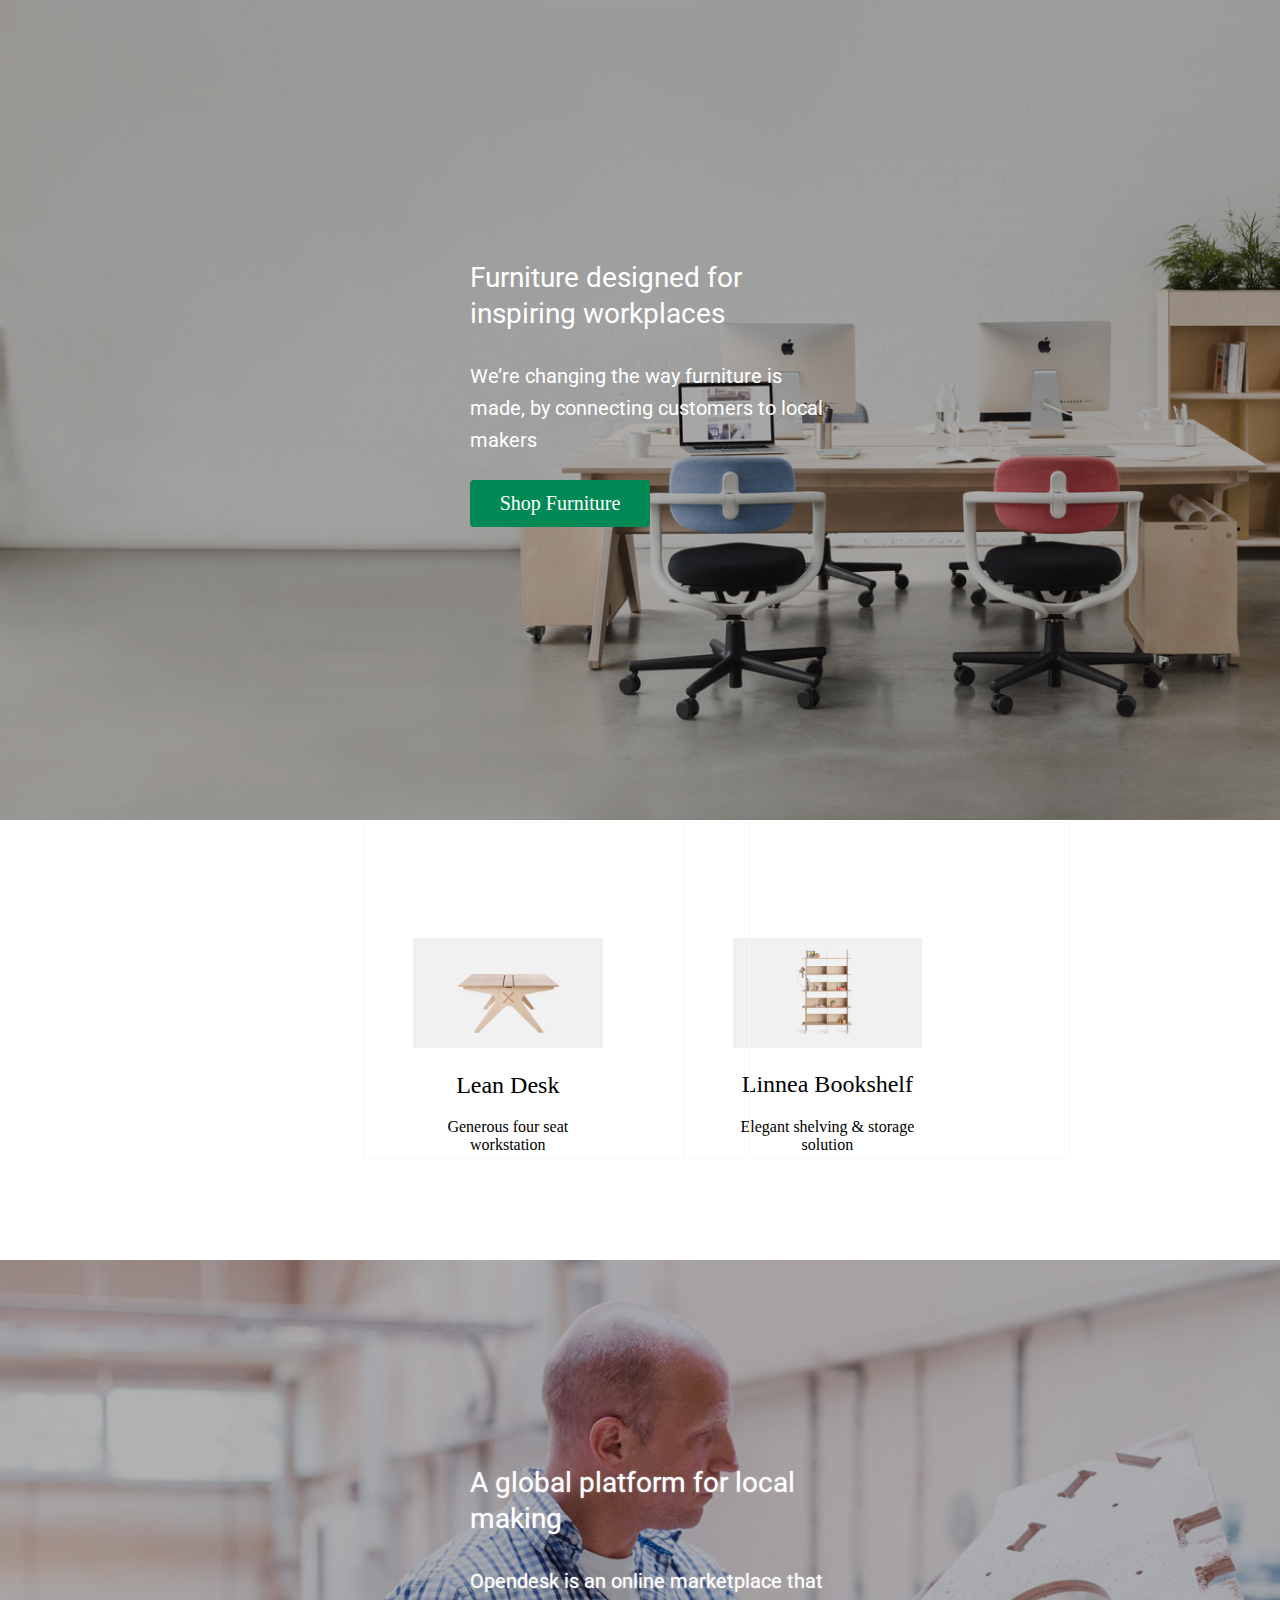
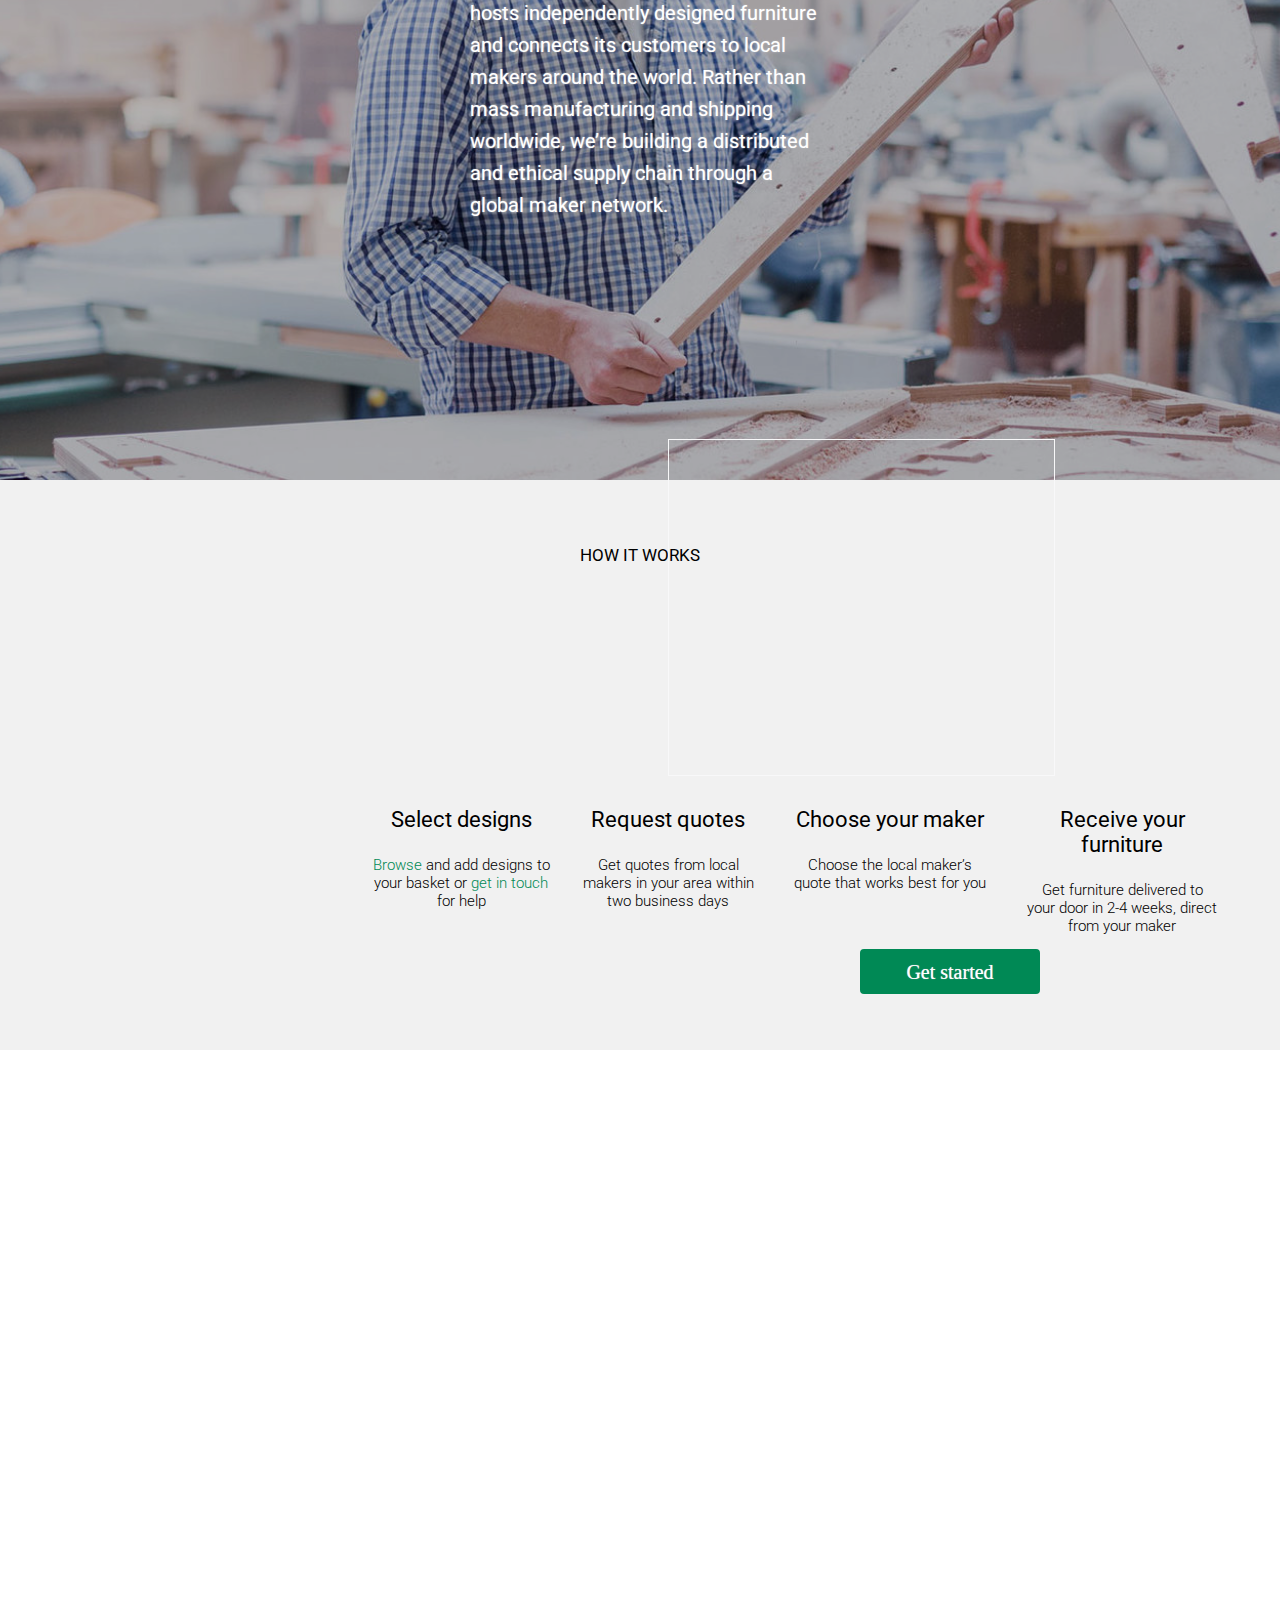
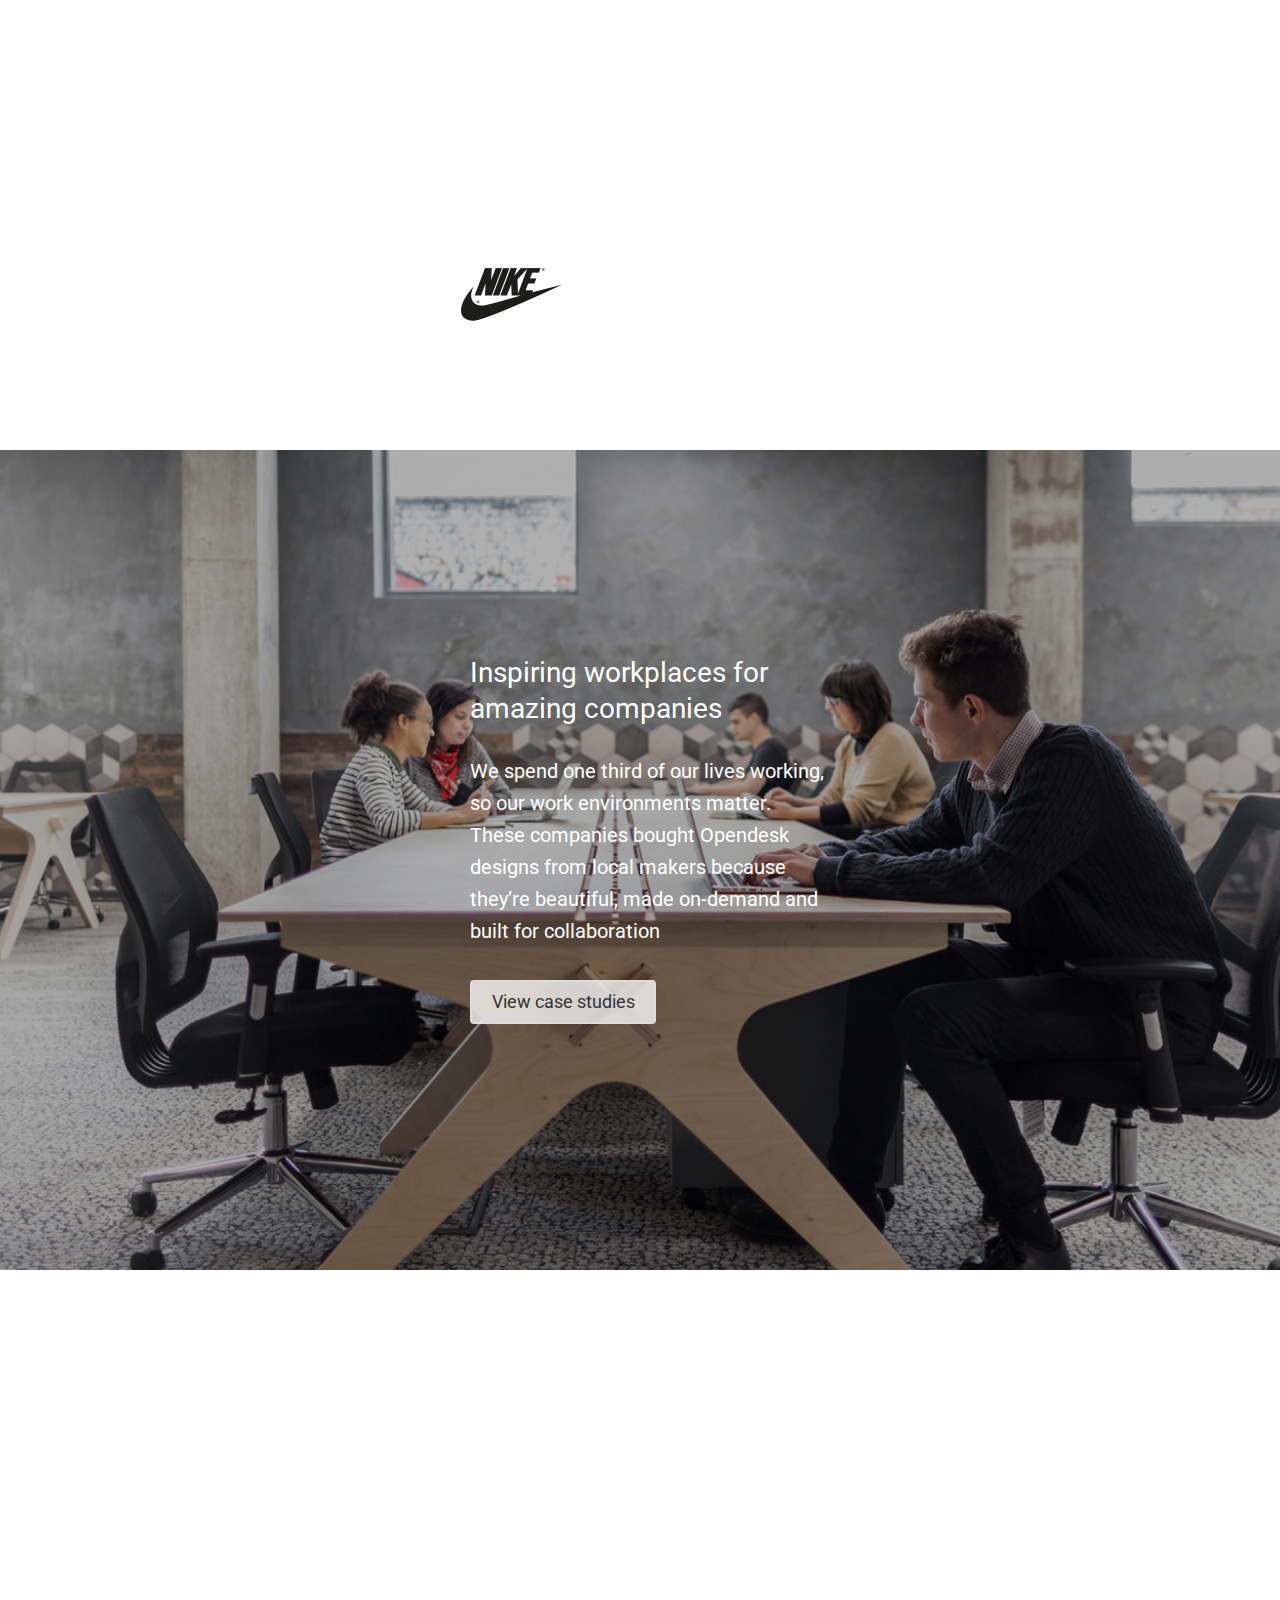
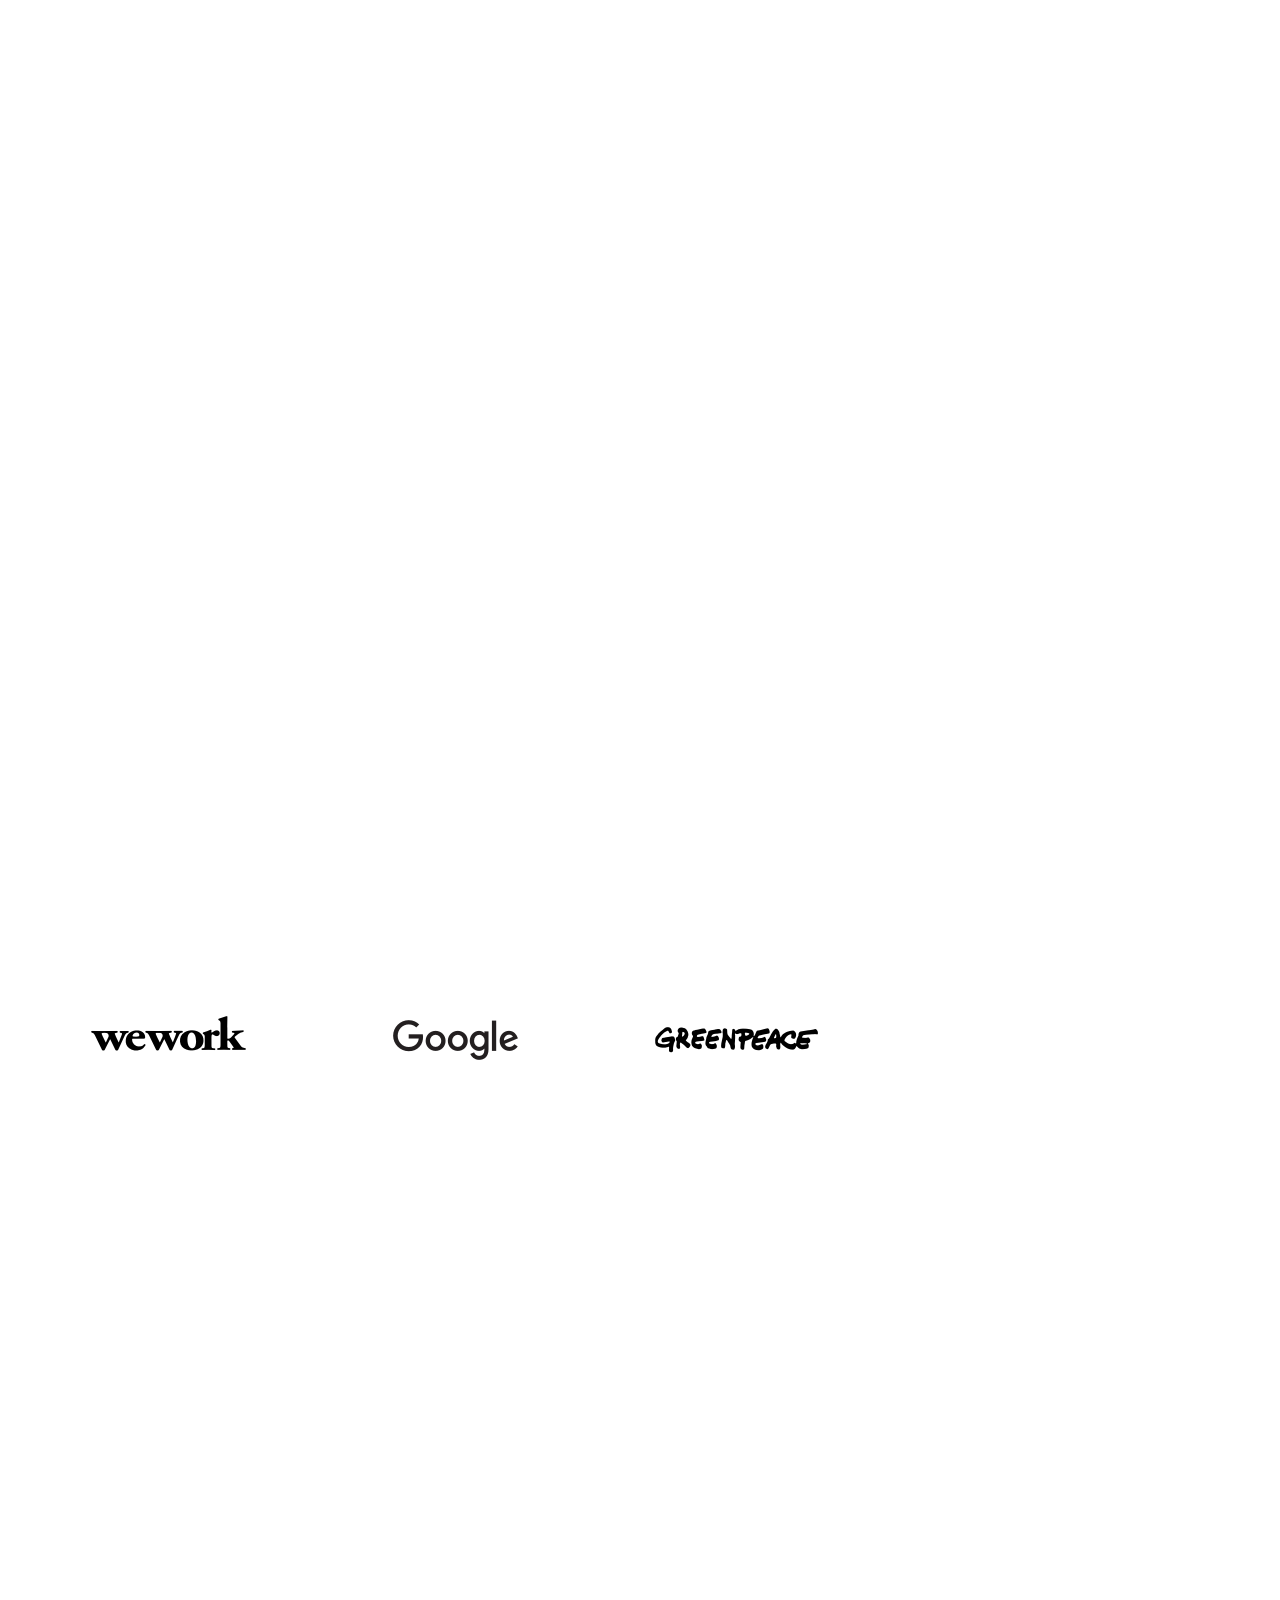
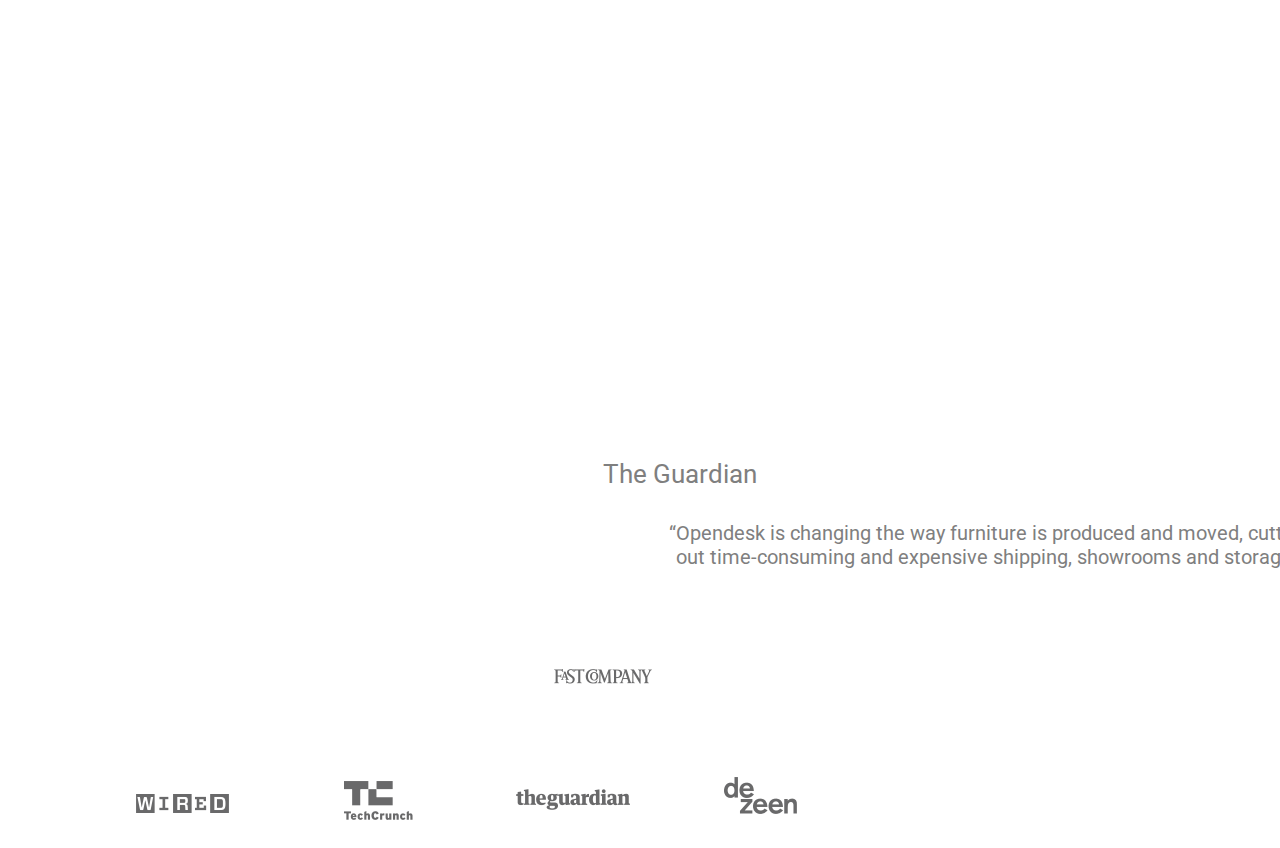
<file: OPENDESK/html/index.html>
<!DOCTYPE html>
<html xmlns="http://www.w3.org/1999/xhtml" xml:lang="fr" lang="fr">
	<head>
		<meta http-equiv="Content-Type" content="text/html; charset=utf-8"/>
		<title>Opendesk</title>
		<link href="https://fonts.googleapis.com/css?family=Roboto:300,400,700" rel="stylesheet">
		<link rel="stylesheet" href="../stylesheets/app.css">
	</head>
	<body>
		<header class="back">
			<div class="cache"></div>
			<div class="back-text">
				<h2>Furniture designed for inspiring workplaces</h2>
				<p>We’re changing the way furniture is made, by connecting customers to local makers</p>
				<a href="#" class="back-btn">Shop Furniture</a>
			</div>
		</header>
		
		<div class="inter">
			<img src="../img/opendesk_furniture_lean-desk_design-listing-page_listing-image-image-side-all-ply_full_2.jpg">
			<a href="#"></a>
			<div class="inter-btn">
				<h2>Lean Desk</h2>
				<p>Generous four seat workstation</p>
			</div>
		</div>
		<div class="inter-2">
			<img src="../img/opendesk_furniture_linnea-bookshelf_design-listing-page_listing-image.jpg">
			<a href="#"></a>
			<div class="inter-btn-2">
				<h2>Linnea Bookshelf</h2>
				<p>Elegant shelving & storage solution</p>
			</div>
		</div>
		<div class="inter-3">
			<img src="../img/opendesk_furniture_johann-bench_design-listing-page_listing-image.jpg">
			<a href="#"></a>
			<div class="inter-btn-3">
				<h2>Johann Bench</h2>
				<p>2 person canteen and meeting bench</p>
			</div>
		</div>
		<header class="back-2">
			<div class="cache"></div>
			<div class="back-text-2">
				<h2>A global platform for local making</h2>
				<p>Opendesk is an online marketplace that hosts independently designed furniture and connects its customers to local makers around the world. Rather than mass manufacturing and shipping worldwide, we’re building a distributed and ethical supply chain through a global maker network.</p>
			</div>
		</header>
		<header class="back-3">
			<div class="work">
				<h2>How it works</h2>
			</div>
			<div class="inter-4">
				<div class="inter-btn-4">
					<h2>Select designs</h2>
					<p><a href="#">Browse</a> and add designs to your basket or <a href="#">get in touch</a> for help</p>
				</div>
			</div>
			<div class="inter-5">
				<div class="inter-btn-5">
					<h2>Request quotes</h2>
					<p>Get quotes from local makers in your area within two business days</p>
				</div>
			</div>
			<div class="inter-6">
				<div class="inter-btn-6">
					<h2>Choose your maker</h2>
					<p>Choose the local maker’s quote that works best for you</p>
				</div>
			</div>
			<div class="inter-7">
				<div class="inter-btn-7">
					<h2>Receive your furniture</h2>
					<p>Get furniture delivered to your door in 2-4 weeks, direct from your maker</p>
				</div>
			</div>
			<div class="back-btn-2">
				<a href="#">Get started</a>
			</div>
		</header>
		<div class="video">
			<param name="allowFullscreen" value="true"></param>
			<iframe width="1276" height="718" src="https://www.youtube.com/embed/8WIbrLXOKR0" frameborder="0" allow="autoplay; encrypted-media" allowfullscreen></iframe>
		</div>
		<div class="inter-8">
			<img src="../img/1xNike.standard.png">
		</div>
		<div class="inter-9">
			<img src="../img/1xwework.standard.png">
		</div>
		<div class="inter-10">
			<img src="../img/1xGoogle.standard.png">
		</div>
		<div class="inter-11">
			<img src="../img/1xgreenpeace.standard.png">
		</div>
		<header class="back-4">
			<div class="cache"></div>
			<div class="back-text-3">
				<h2>Inspiring workplaces for amazing companies</h2>
				<p>We spend one third of our lives working, so our work environments matter. These companies bought Opendesk designs from local makers because they’re beautiful, made on-demand and built for collaboration</p>
				<a href="#" class="back-btn-3">View case studies</a>
			</div>
		</header>
		<div class="inter-12">
			<div class="inter-btn-12">
				<h2>The Guardian</h2>
				<p>“Opendesk is changing the way furniture is produced and moved, cutting out time-consuming and expensive shipping, showrooms and storage.”</p>
			</div>
		</div>
		<div class="inter-13">
			<img src="../img/1xFastcompany.standard.png">
		</div>
		<div class="inter-14">
			<img src="../img/1xwired.standard.png">
		</div>
		<div class="inter-15">
			<img src="../img/1xtech-crunch.standard.png">
		</div>
		<div class="inter-16">
			<img src="../img/1xthe-guardian.standard.png">
		</div>
		<div class="inter-17">
			<img src="../img/1xdezeen.standard.png">
		</div>
	</body>
</html>
</file>
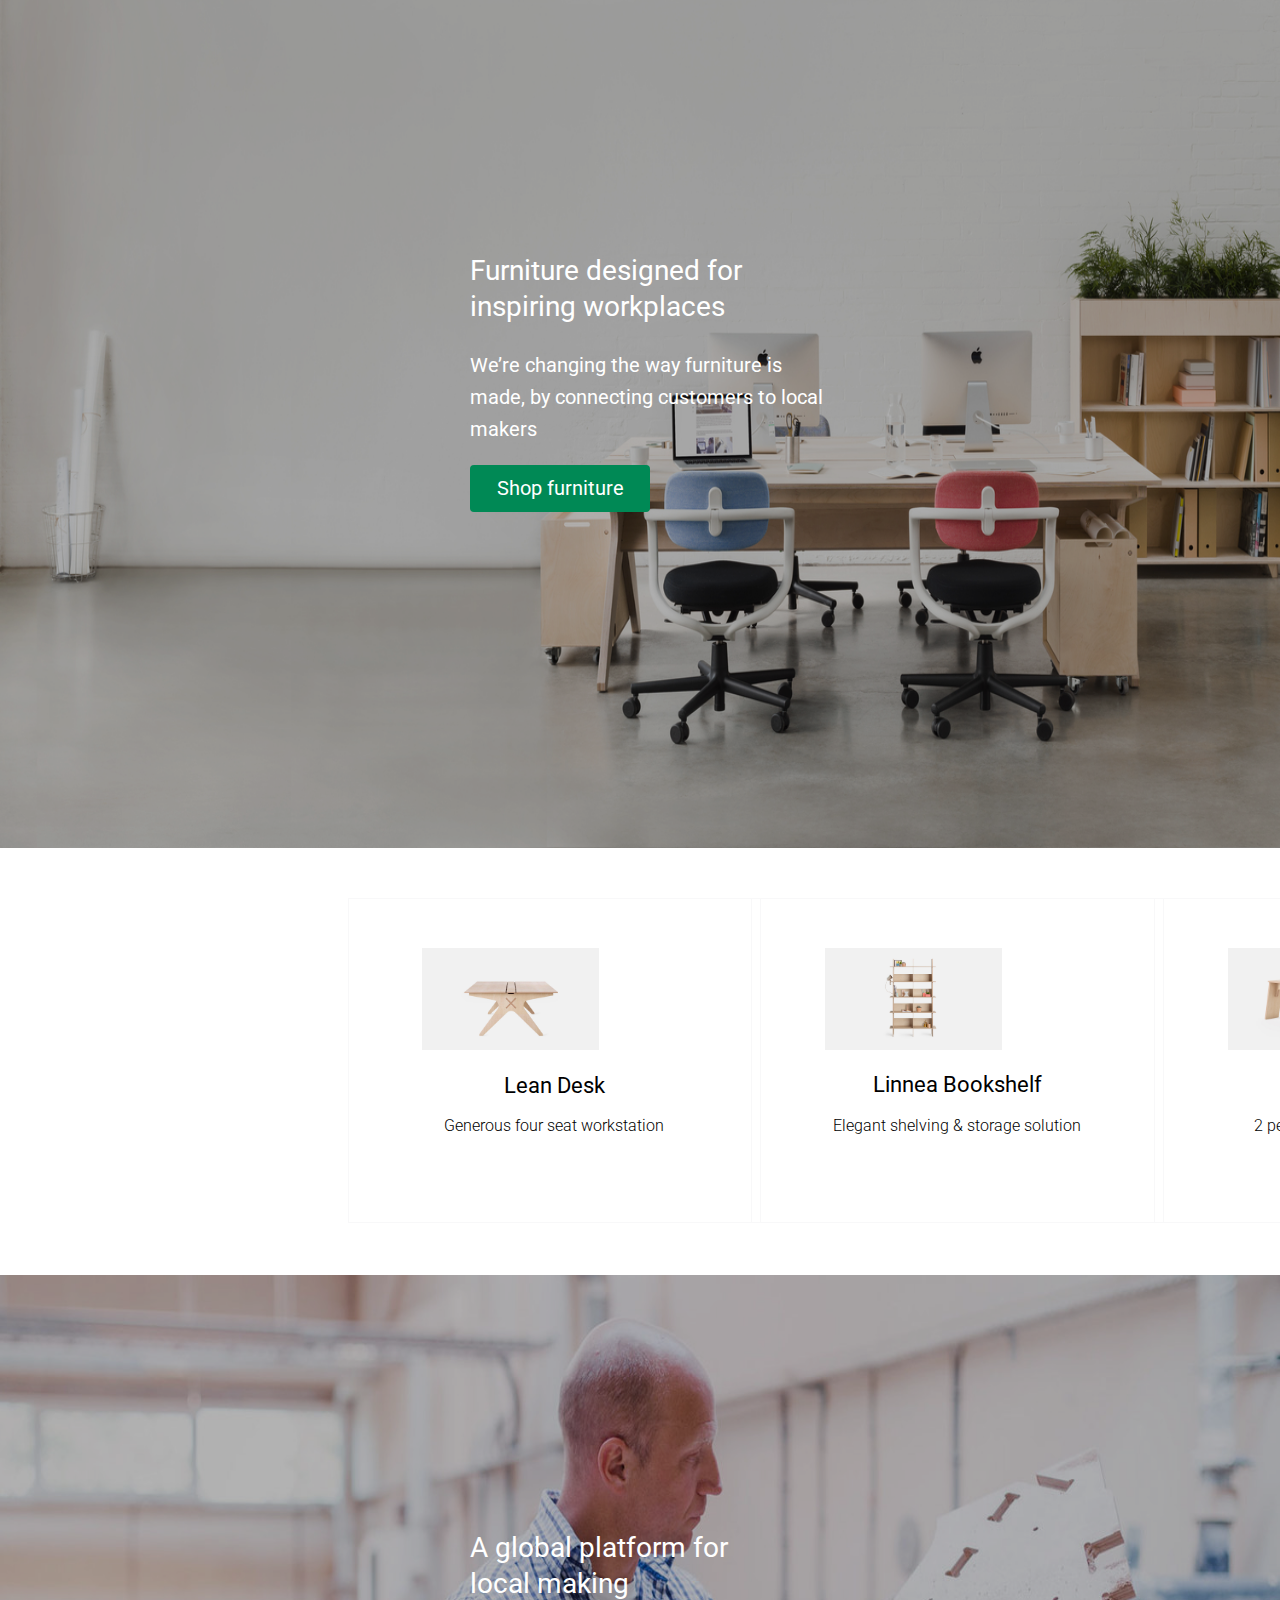
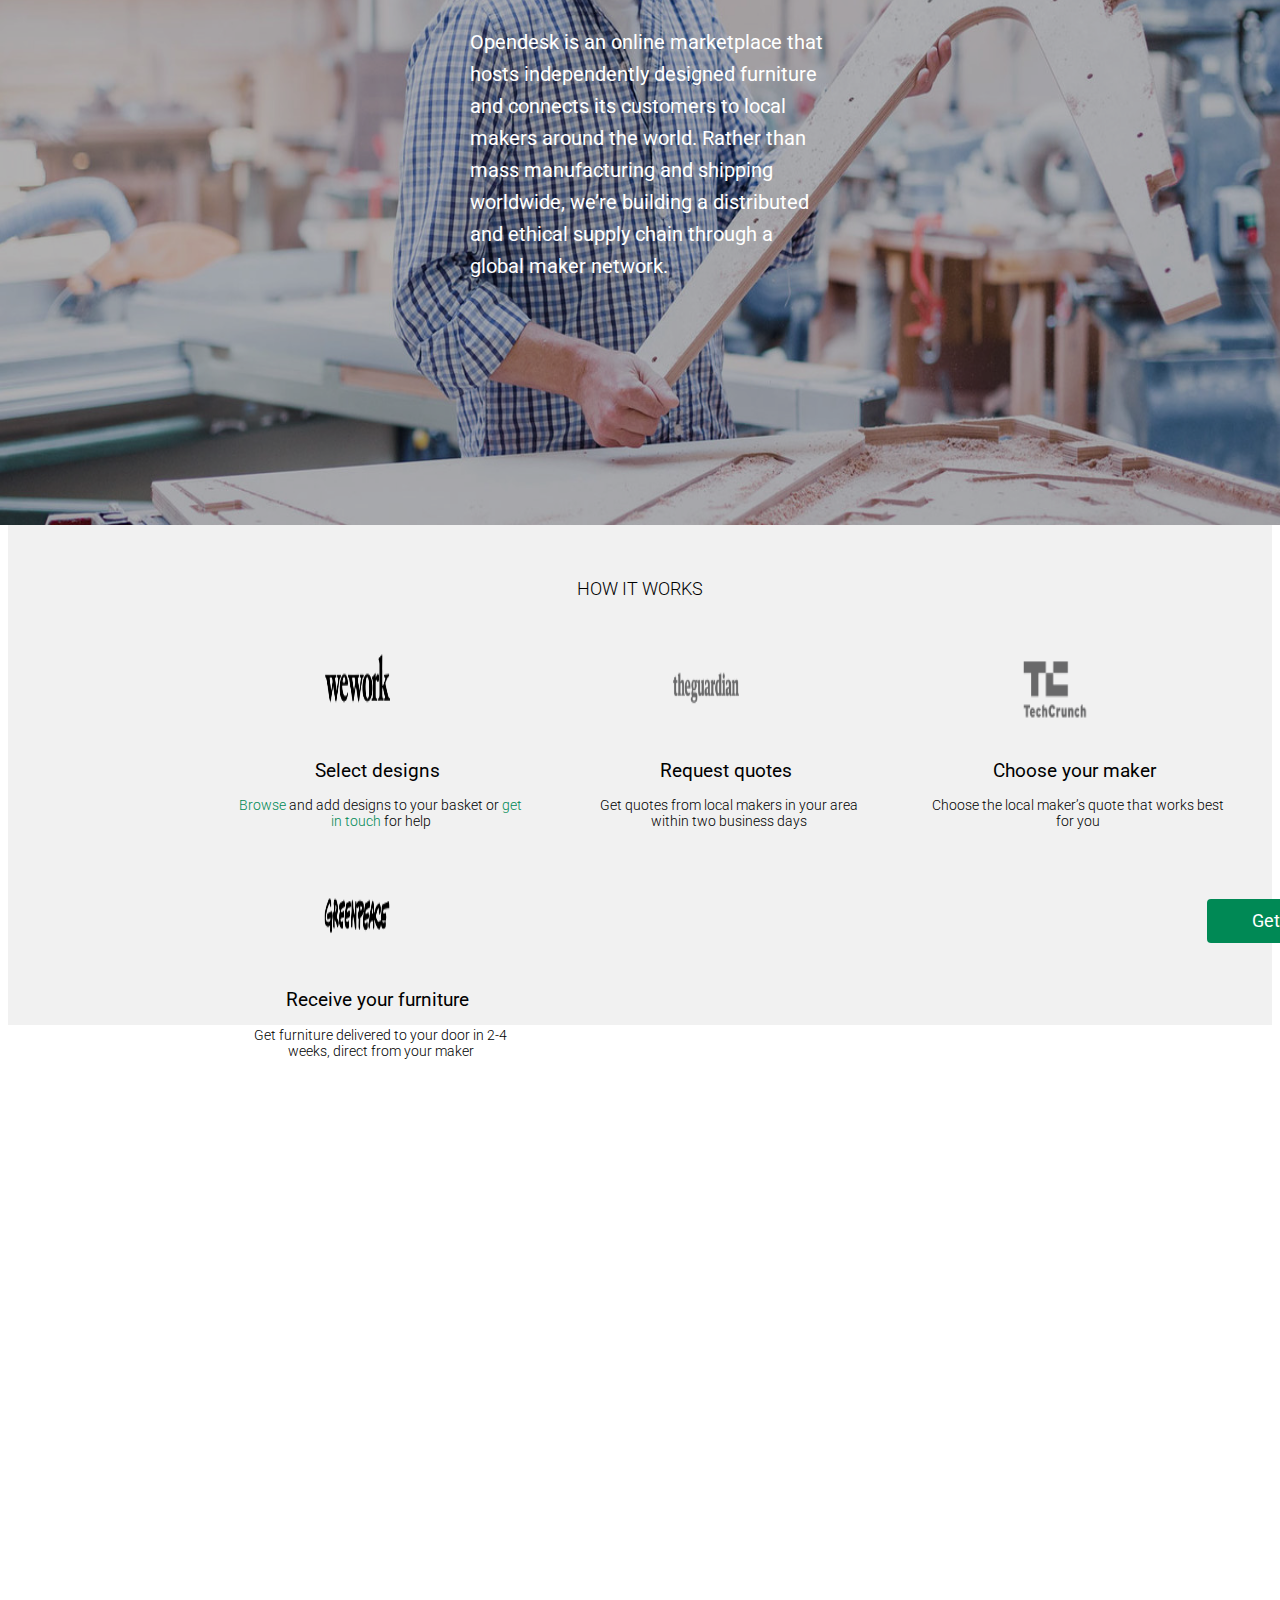
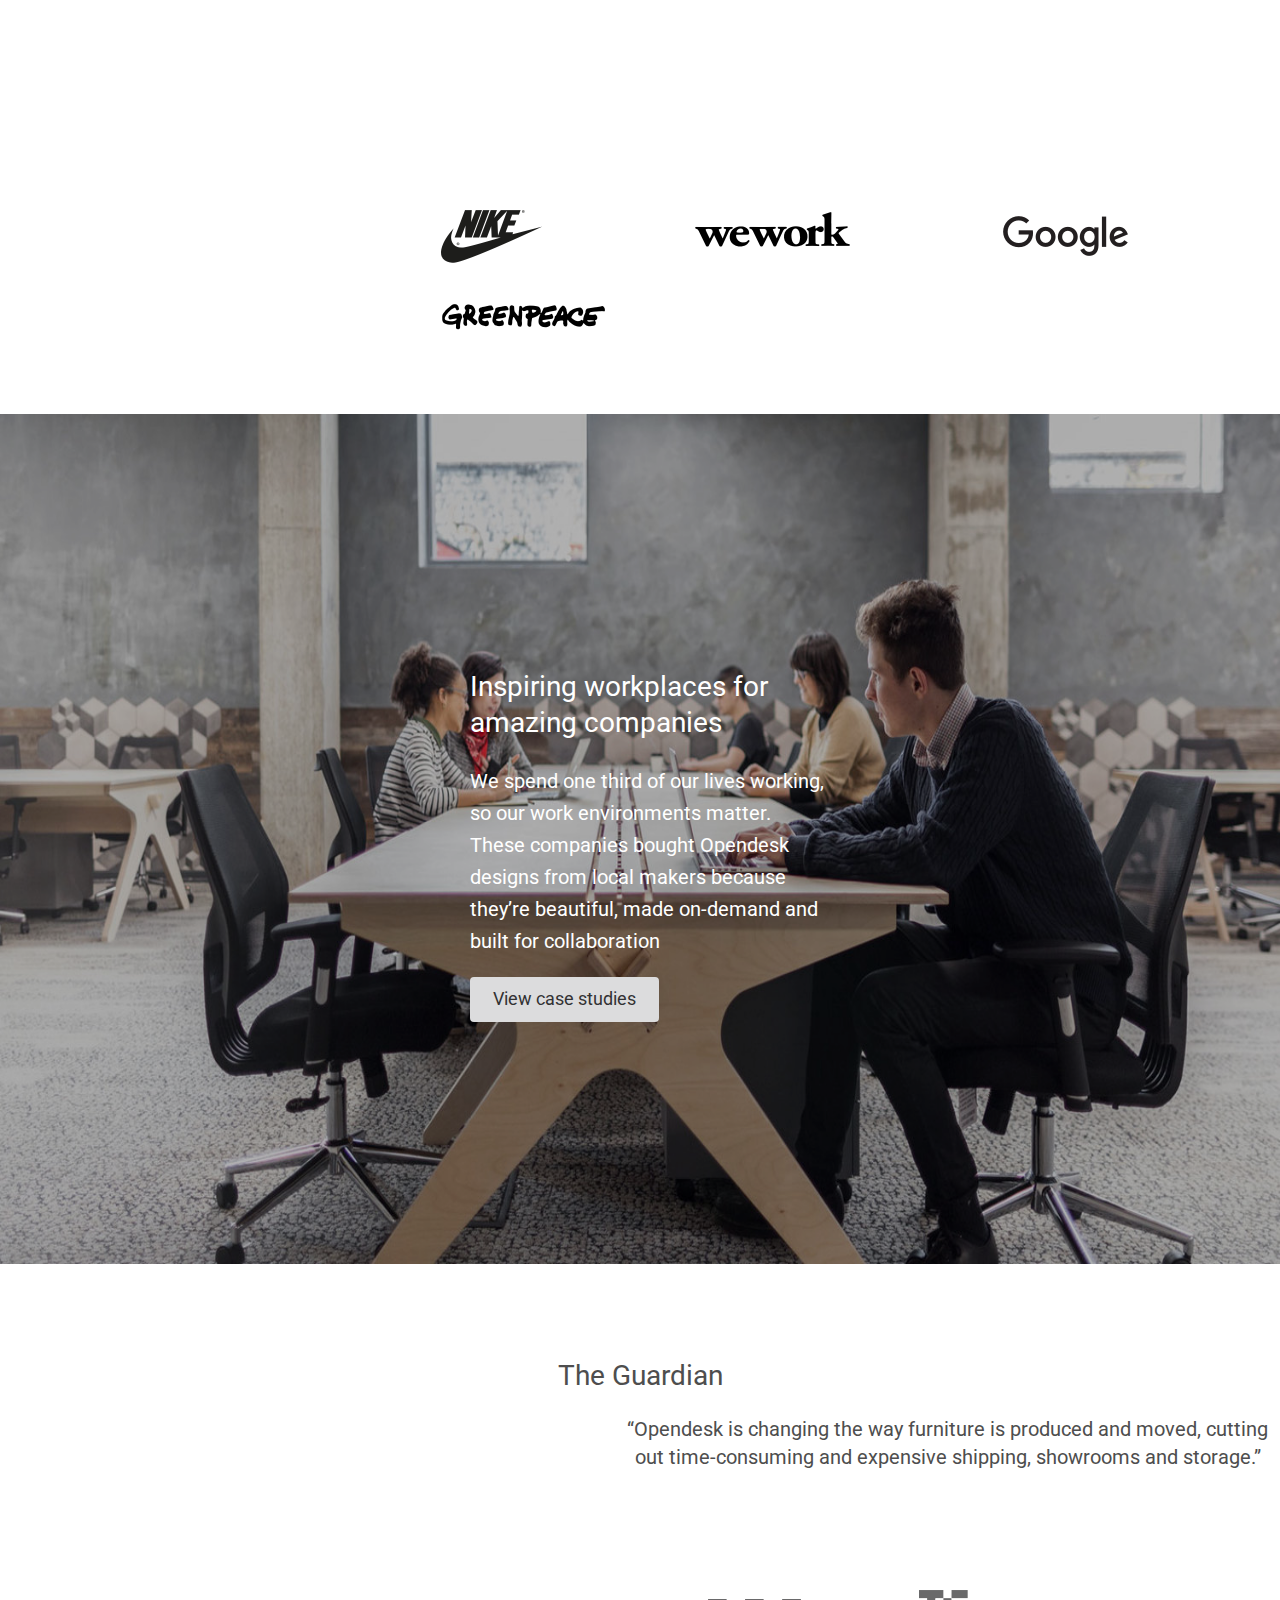
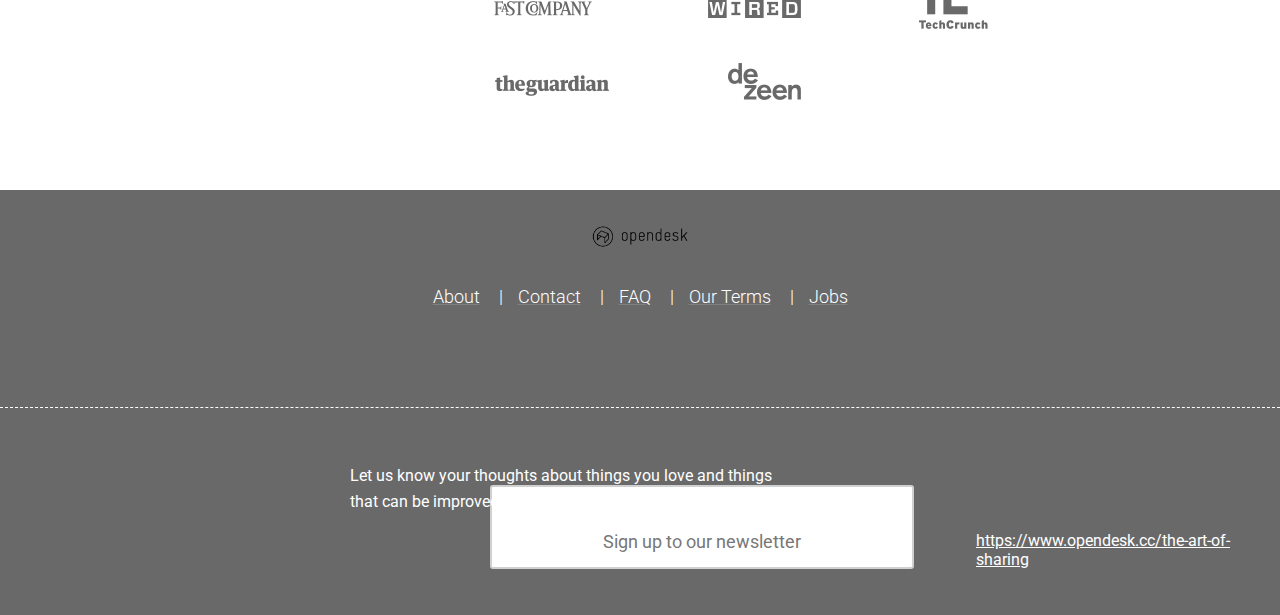
<file: OPENDESK/html/index2.html>
<!DOCTYPE html>
<html xmlns="http://www.w3.org/1999/xhtml" xml:lang="fr" lang="fr">
	<head>
		<meta http-equiv="Content-Type" content="text/html; charset=utf-8"/>
		<title>Opendesk - Furniture designed for inspiring workplace</title>
		<link href="https://fonts.googleapis.com/css?family=Roboto:300,400,700" rel="stylesheet">
		<link rel="stylesheet" href="../stylesheets/app2.css">
	</head>
	<body>
		<div class="back">
			<img src="../img/opendesk_shot3_2045_edit.full.jpg">
			<div class="cache"></div>
			<div class="back-block">
				<h2>Furniture designed for inspiring workplaces</h2>
				<p>We’re changing the way furniture is made, by connecting customers to local makers</p>
				<div class="back-btn">
					<a href="#">Shop furniture</a>
				</div>
			</div>
		</div>

		<div class="inter">
			<div class="inter-block">
				<a href="#"></a>
				<img src="../img/opendesk_furniture_lean-desk_design-listing-page_listing-image-image-side-all-ply_full_2.jpg">
				<div class="inter-btn">
					<h2>Lean Desk</h2>
					<p>Generous four seat workstation</p>
				</div>
			</div>
			<div class="inter-block">
				<a href="#"></a>
				<img src="../img/opendesk_furniture_linnea-bookshelf_design-listing-page_listing-image.jpg">
				<div class="inter-btn">
					<h2>Linnea Bookshelf</h2>
					<p>Elegant shelving & storage solution</p>
				</div>
			</div>
			<div class="inter-block">
				<a href="#"></a>
				<img src="../img/opendesk_furniture_johann-bench_design-listing-page_listing-image.jpg">
				<div class="inter-btn">
					<h2>Johann Bench</h2>
					<p>2 person canteen and meeting bench</p>
				</div>
			</div>
		</div>

		<div class="back">
			<img src="../img/opendesk_homepage_maker-feature_renatus.full.jpg">
			<div class="cache"></div>
			<div class="back-block">
				<h2>A global platform for local making</h2>
				<p>Opendesk is an online marketplace that hosts independently designed furniture and connects its customers to local makers around the world. Rather than mass manufacturing and shipping worldwide, we’re building a distributed and ethical supply chain through a global maker network.</p>
			</div>
		</div>

		<div class="background">
			<div class="inter-2">
				<h2>How it works</h2>
				<div class="inter-block-2">
					<img src="../img/1xwework.standard.png">
					<div class="inter-btn">
						<h2>Select designs</h2>
						<p><a href="#">Browse</a> and add designs to your basket or <a href="#">get in touch</a> for help</p>
					</div>
				</div>
				<div class="inter-block-2">
					<img src="../img/1xthe-guardian.standard.png">
					<div class="inter-btn">
						<h2>Request quotes</h2>
						<p>Get quotes from local makers in your area within two business days</p>
					</div>
				</div>
				<div class="inter-block-2">
					<img src="../img/1xtech-crunch.standard.png">
					<div class="inter-btn">
						<h2>Choose your maker</h2>
						<p>Choose the local maker’s quote that works best for you</p>
					</div>
				</div>
				<div class="inter-block-2">
					<img src="../img/1xgreenpeace.standard.png">
					<div class="inter-btn">
						<h2>Receive your furniture</h2>
						<p>Get furniture delivered to your door in 2-4 weeks, direct from your maker</p>
					</div>
				</div>
				<div class="inter-btn-2">
					<a href="#">Get started</a>
				</div>
			</div>
		</div>

		<div class="video">	
		<param name="allowFullscreen" value="true"></param>
		<iframe width="1150" height="640" src="https://www.youtube.com/embed/8WIbrLXOKR0" frameborder="0" allow="autoplay; encrypted-media" allowfullscreen></iframe>
		</div>
		<div class="brand">
			<img src="../img/1xNike.standard.png">
			<img src="../img/1xwework.standard.png">
			<img src="../img/1xGoogle.standard.png">
			<img src="../img/1xgreenpeace.standard.png">
		</div>

		<div class="back">
			<img src="../img/opendesk_homepage_workplace-feature_old-oak.full.jpg">
			<div class="cache"></div>
			<div class="back-block">
				<h2>Inspiring workplaces for amazing companies</h2>
				<p>We spend one third of our lives working, so our work environments matter. These companies bought Opendesk designs from local makers because they’re beautiful, made on-demand and built for collaboration</p>
				<div class="back-btn-2">
					<a href="#">View case studies</a>
				</div>
			</div>
		</div>

		<div class="inter-3">
			<div class="inter-block-3">
				<h2>The Guardian</h2>
				<p>“Opendesk is changing the way furniture is produced and moved, cutting out time-consuming and expensive shipping, showrooms and storage.”</p>
			</div>
			<div class="brand-2">
				<img src="../img/1xFastcompany.standard.png">
				<img src="../img/1xwired.standard.png">
				<img src="../img/1xtech-crunch.standard.png">
				<img src="../img/1xthe-guardian.standard.png">
				<img src="../img/1xdezeen.standard.png">
			</div>
		</div>

		<div class="inter-4">
			<div class="logo">
				<a href="#"><img src="../img/OpenDesk.png"></a>
			</div>
			<nav class="menu">
				<a href="#" class="menu-item">About</a>
				<a href="#" class="menu-item">Contact</a>
				<a href="#" class="menu-item">FAQ</a>
				<a href="#" class="menu-item">Our Terms</a>
				<a href="#" class="menu-item">Jobs</a>
			</nav>
			<div class="inter-block-4">
				<p>Let us know your thoughts about things you love and things that can be improved on the site:</p>
				<div class="inter-btn-3">
					<a href="#">https://www.opendesk.cc/the-art-of-sharing</a>
				</div>
				<div class="inter-btn-4">
					<a href="#">Sign up to our newsletter</a>
				</div>
			</div>
		</div>
	</body>
</html>
</file>
<file: OPENDESK/stylesheets/app.css>
/* line 1, ../sass/_background.scss */
* {
  box-sizing: inherit;
}

/* line 3, ../sass/_background.scss */
.back {
  background: url("../img/opendesk_shot3_2045_edit.full.jpg") no-repeat;
  background-position: center center;
  background-size: cover;
  top: 0;
  left: 0;
  position: absolute;
  width: 100%;
  height: 820px;
}

/* line 14, ../sass/_background.scss */
.cache {
  background-position: center center;
  background-size: cover;
  background-color: #000;
  opacity: 0.3;
  top: 0;
  left: 0;
  position: absolute;
  width: 100%;
  height: 820px;
  z-index: 1;
}

/* line 28, ../sass/_background.scss */
.back-text h2 {
  font-family: Roboto;
  font-size: 28px;
  margin-top: 260px;
  margin-left: 470px;
  width: 300px;
  opacity: inherit;
  line-height: 1.3;
  position: absolute;
  font-weight: 400;
  text-shadow: 0 0 0 2px #cdcdce;
  color: white;
  z-index: 2;
}
/* line 43, ../sass/_background.scss */
.back-text p {
  font-family: Roboto;
  font-size: 20px;
  margin-top: 360px;
  margin-left: 470px;
  width: 360px;
  position: absolute;
  line-height: 1.6;
  font-weight: 400;
  text-shadow: 0 0 0 2px #cdcdce;
  color: white;
  z-index: 2;
}

/* line 58, ../sass/_background.scss */
.back-btn {
  margin-top: 480px;
  min-width: 176px;
  padding-top: 8px;
  padding-bottom: 8px;
  margin-left: 470px;
  color: white;
  text-decoration: none;
  font-size: 20px;
  font-weight: 400;
  line-height: 1.33333;
  cursor: pointer;
  background: #008955;
  display: inline-block;
  text-align: center;
  border-radius: 4px;
  position: absolute;
  border: 2px solid #008955;
  z-index: 2;
}

/* line 79, ../sass/_background.scss */
.back-2 {
  background: url("../img/opendesk_homepage_maker-feature_renatus.full.jpg") no-repeat;
  background-position: center center;
  background-size: cover;
  top: 0;
  left: 0;
  position: absolute;
  margin-top: 1260px;
  width: 100%;
  height: 820px;
}

/* line 92, ../sass/_background.scss */
.back-text-2 h2 {
  font-family: Roboto;
  font-size: 28px;
  margin-top: 205px;
  margin-left: 470px;
  width: 330px;
  opacity: inherit;
  line-height: 1.3;
  position: absolute;
  font-weight: 400;
  text-shadow: 0 0 0.1rem #cdcdce;
  color: white;
  z-index: 2;
}
/* line 107, ../sass/_background.scss */
.back-text-2 p {
  font-family: Roboto;
  font-size: 20px;
  margin-top: 305px;
  margin-left: 470px;
  width: 360px;
  position: absolute;
  line-height: 1.6;
  font-weight: 400;
  text-shadow: 0 0 0.1rem #cdcdce;
  color: white;
  z-index: 2;
}

/* line 122, ../sass/_background.scss */
.back-btn-2 {
  margin-top: 370px;
  min-width: 176px;
  padding-top: 8px;
  padding-bottom: 6px;
  left: 860px;
  line-height: 1.33333;
  cursor: pointer;
  background: #008955;
  display: inline-block;
  text-align: center;
  border-radius: 4px;
  position: absolute;
  border: 2px solid #008955;
}
/* line 137, ../sass/_background.scss */
.back-btn-2 a {
  text-decoration: none;
  color: white;
  font-size: 20px;
  font-family: Robot;
  font-weight: 400px;
  text-shadow: 0 0 0.05rem #cfcfd0;
}

/* line 147, ../sass/_background.scss */
.back-3 {
  background-color: #f1f1f1;
  background-position: center center;
  background-size: cover;
  top: 0;
  left: 0;
  position: absolute;
  margin-top: 2080px;
  width: 100%;
  height: 570px;
  z-index: 0;
}

/* line 160, ../sass/_background.scss */
.back-4 {
  margin-top: 3650px;
  background: url("../img/opendesk_homepage_workplace-feature_old-oak.full.jpg") no-repeat;
  background-position: center center;
  background-size: cover;
  top: 0;
  left: 0;
  position: absolute;
  width: 100%;
  height: 820px;
}

/* line 173, ../sass/_background.scss */
.back-text-3 h2 {
  font-family: Roboto;
  font-size: 28px;
  margin-top: 205px;
  margin-left: 470px;
  width: 400px;
  opacity: inherit;
  line-height: 1.3;
  position: absolute;
  font-weight: 400;
  text-shadow: 0 0 0 2px #cdcdce;
  color: white;
  z-index: 2;
}
/* line 188, ../sass/_background.scss */
.back-text-3 p {
  font-family: Roboto;
  font-size: 20px;
  margin-top: 305px;
  margin-left: 470px;
  width: 360px;
  position: absolute;
  line-height: 1.6;
  font-weight: 400;
  text-shadow: 0 0 0 2px #cdcdce;
  color: white;
  z-index: 2;
}

/* line 203, ../sass/_background.scss */
.back-btn-3 {
  margin-top: 530px;
  min-width: 182px;
  padding-top: 8px;
  padding-bottom: 8px;
  margin-left: 470px;
  text-decoration: none;
  font-size: 18px;
  font-family: Roboto;
  font-weight: 400;
  line-height: 1.33333;
  cursor: pointer;
  display: inline-block;
  text-align: center;
  border-radius: 4px;
  position: absolute;
  border: 2px solid #dcdcdd;
  z-index: 2;
  background-color: rgba(255, 255, 255, 0.77);
  color: #323233;
}

/* line 1, ../sass/_inter.scss */
.inter {
  width: 15%;
  margin-left: 355px;
  padding-right: 57px;
  margin-top: 870px;
  float: left;
  padding: 60px 50px 5px 50px;
}
/* line 9, ../sass/_inter.scss */
.inter img {
  width: 100%;
  position: block;
}
/* line 14, ../sass/_inter.scss */
.inter a {
  z-index: 5;
  width: 385px;
  height: 335px;
  padding-left: 0;
  margin-left: -50px;
  margin-top: -230px;
  padding-top: 0;
  display: block;
  position: absolute;
  border: 1px solid #f8f8f9;
}
/* line 27, ../sass/_inter.scss */
.inter a:hover {
  border-color: #9EF9DA;
  transition: box-shadow .2s,color .2s;
}

/* line 34, ../sass/_inter.scss */
.inter-btn h2 {
  text-align: center;
  padding-left: 0px;
  font-weight: 300;
}
/* line 40, ../sass/_inter.scss */
.inter-btn p {
  text-align: center;
  padding-left: 0px;
  font-size: 16px;
}

/* line 47, ../sass/_inter.scss */
.inter-2 {
  width: 15%;
  padding-right: 57px;
  margin-left: 30px;
  margin-top: 870px;
  margin-bottom: 50px;
  float: left;
  padding: 60px 50px 5px 50px;
}
/* line 56, ../sass/_inter.scss */
.inter-2 img {
  width: 100%;
  position: block;
}
/* line 61, ../sass/_inter.scss */
.inter-2 a {
  z-index: 5;
  width: 385px;
  height: 335px;
  padding-left: 0;
  margin-left: -50px;
  margin-top: -230px;
  padding-top: 0;
  display: block;
  position: absolute;
  border: 1px solid #f8f8f9;
}
/* line 74, ../sass/_inter.scss */
.inter-2 a:hover {
  border-color: #9EF9DA;
  transition: box-shadow .2s,color .2s;
}

/* line 81, ../sass/_inter.scss */
.inter-btn-2 h2 {
  text-align: center;
  padding-left: 0px;
  font-weight: 300;
}
/* line 87, ../sass/_inter.scss */
.inter-btn-2 p {
  text-align: center;
  padding-left: 0px;
  font-size: 16px;
}

/* line 94, ../sass/_inter.scss */
.inter-3 {
  width: 15%;
  padding-right: 57px;
  margin-right: 314px;
  margin-top: 870px;
  margin-bottom: 50px;
  float: right;
  padding: 60px 50px 5px 50px;
}
/* line 103, ../sass/_inter.scss */
.inter-3 img {
  width: 100%;
  position: block;
}
/* line 108, ../sass/_inter.scss */
.inter-3 a {
  z-index: 5;
  width: 385px;
  height: 335px;
  padding-left: 0;
  margin-left: -50px;
  margin-top: -230px;
  padding-top: 0;
  display: block;
  position: absolute;
  border: 1px solid #f8f8f9;
}
/* line 121, ../sass/_inter.scss */
.inter-3 a:hover {
  border-color: #9EF9DA;
  transition: box-shadow .2s,color .2s;
}

/* line 128, ../sass/_inter.scss */
.inter-btn-3 h2 {
  text-align: center;
  padding-left: 0px;
  font-weight: 300;
}
/* line 134, ../sass/_inter.scss */
.inter-btn-3 p {
  text-align: center;
  padding-left: 0px;
  font-size: 16px;
}

/* line 142, ../sass/_inter.scss */
.work {
  width: 100%;
  margin-top: 65px;
  text-align: center;
  positon: absolute;
  z-index: 2;
}
/* line 149, ../sass/_inter.scss */
.work h2 {
  font-weight: 400;
  text-transform: uppercase;
  font-family: Roboto;
  font-size: 17px;
}

/* line 157, ../sass/_inter.scss */
.inter-4 {
  width: 15%;
  margin-left: 315px;
  padding-right: 57px;
  margin-top: 150px;
  float: left;
  padding: 60px 15px 5px 50px;
}

/* line 167, ../sass/_inter.scss */
.inter-btn-4 h2 {
  text-align: center;
  padding-left: 0px;
  font-weight: 400;
  font-family: Roboto;
  font-size: 22px;
  padding-bottom: 5px;
}
/* line 176, ../sass/_inter.scss */
.inter-btn-4 p {
  text-align: center;
  padding-left: 0px;
  font-family: Roboto;
  font-weight: 300;
  font-size: 15px;
}
/* line 184, ../sass/_inter.scss */
.inter-btn-4 a {
  text-decoration: none;
  color: #008955;
  font-family: Roboto;
}
/* line 190, ../sass/_inter.scss */
.inter-btn-4 a:hover {
  color: #03754F;
  text-decoration: underline;
}

/* line 196, ../sass/_inter.scss */
.inter-5 {
  width: 15%;
  padding-right: 57px;
  margin-top: 150px;
  float: left;
  padding: 60px 30px 5px 0px;
}

/* line 205, ../sass/_inter.scss */
.inter-btn-5 h2 {
  text-align: center;
  padding-left: 0px;
  font-weight: 400;
  font-family: Roboto;
  font-size: 22px;
  padding-bottom: 5px;
}
/* line 214, ../sass/_inter.scss */
.inter-btn-5 p {
  text-align: center;
  padding-left: 0px;
  font-family: Roboto;
  font-weight: 300;
  font-size: 15px;
}

/* line 223, ../sass/_inter.scss */
.inter-6 {
  width: 15%;
  padding-right: 57px;
  margin-top: 150px;
  float: left;
  padding: 60px 0px 5px 0px;
}

/* line 232, ../sass/_inter.scss */
.inter-btn-6 h2 {
  text-align: center;
  padding-left: 0px;
  font-weight: 400;
  font-family: Roboto;
  font-size: 22px;
  padding-bottom: 5px;
}
/* line 241, ../sass/_inter.scss */
.inter-btn-6 p {
  text-align: center;
  padding-left: 0px;
  font-family: Roboto;
  font-weight: 300;
  font-size: 15px;
}

/* line 250, ../sass/_inter.scss */
.inter-7 {
  width: 15%;
  padding-right: 57px;
  margin-top: 150px;
  float: left;
  padding: 60px 0px 5px 40px;
}

/* line 259, ../sass/_inter.scss */
.inter-btn-7 h2 {
  text-align: center;
  padding-left: 0px;
  font-weight: 400;
  font-family: Roboto;
  font-size: 22px;
  padding-bottom: 5px;
}
/* line 268, ../sass/_inter.scss */
.inter-btn-7 p {
  text-align: center;
  padding-left: 0px;
  font-family: Roboto;
  font-weight: 300;
  font-size: 15px;
}

/* line 277, ../sass/_inter.scss */
.video {
  width: auto;
  margin-left: 300px;
  margin-top: 2680px;
  text-align: center;
  position: absolute;
  z-index: 3;
}

/* line 286, ../sass/_inter.scss */
.inter-8 {
  margin-left: 400px;
  margin-top: 2130px;
  margin-bottom: 30px;
  float: left;
  padding: 100px 50px 5px 50px;
}
/* line 293, ../sass/_inter.scss */
.inter-8 img {
  width: 100%;
  position: block;
}

/* line 299, ../sass/_inter.scss */
.inter-9 {
  margin-top: 2130px;
  margin-right: 974px;
  float: right;
  padding: 100px 50px 5px 50px;
}
/* line 305, ../sass/_inter.scss */
.inter-9 img {
  width: 100%;
  position: block;
}

/* line 311, ../sass/_inter.scss */
.inter-10 {
  float: right;
  margin-top: -86px;
  margin-right: 700px;
  padding: 0px 50px 5px 50px;
}
/* line 317, ../sass/_inter.scss */
.inter-10 img {
  width: 100%;
  position: block;
}

/* line 323, ../sass/_inter.scss */
.inter-11 {
  float: right;
  padding: 0px 50px 5px 50px;
  margin-top: -86px;
  margin-right: 400px;
}
/* line 329, ../sass/_inter.scss */
.inter-11 img {
  width: 100%;
  position: block;
}

/* line 335, ../sass/_inter.scss */
.inter-12 {
  width: 100%;
  padding-right: 57px;
  margin-top: 890px;
  float: left;
  padding: 60px 0px 5px 40px;
}

/* line 344, ../sass/_inter.scss */
.inter-btn-12 h2 {
  text-align: center;
  padding-left: 0px;
  font-weight: 400;
  font-family: Roboto;
  font-size: 26px;
  padding-bottom: 10px;
  color: #7F7F7F;
}
/* line 354, ../sass/_inter.scss */
.inter-btn-12 p {
  text-align: center;
  padding-left: 618px;
  font-family: Roboto;
  font-weight: 400;
  font-size: 20px;
  max-width: 661px;
  display: block;
  color: #7F7F7F;
  line-height: 24px;
}

/* line 367, ../sass/_inter.scss */
.inter-13 {
  float: left;
  margin-left: 495px;
  margin-top: 45px;
  padding: 0px 50px 5px 50px;
}
/* line 373, ../sass/_inter.scss */
.inter-13 img {
  width: 100%;
  position: block;
}

/* line 379, ../sass/_inter.scss */
.inter-14 {
  float: right;
  margin-top: 45px;
  margin-right: 992px;
  padding: 0px 50px 5px 50px;
}
/* line 385, ../sass/_inter.scss */
.inter-14 img {
  width: 100%;
  position: block;
}

/* line 391, ../sass/_inter.scss */
.inter-15 {
  float: right;
  margin-top: -86px;
  margin-right: 806px;
  padding: 0px 50px 5px 50px;
}
/* line 397, ../sass/_inter.scss */
.inter-15 img {
  width: 100%;
  position: block;
}

/* line 403, ../sass/_inter.scss */
.inter-16 {
  float: right;
  margin-top: -86px;
  margin-right: 590px;
  padding: 0px 50px 5px 50px;
}
/* line 409, ../sass/_inter.scss */
.inter-16 img {
  width: 100%;
  position: block;
}

/* line 415, ../sass/_inter.scss */
.inter-17 {
  float: right;
  margin-top: -86px;
  margin-right: 420px;
  padding: 0px 50px 5px 50px;
}
/* line 421, ../sass/_inter.scss */
.inter-17 img {
  width: 100%;
  position: block;
}
</file>
<file: OPENDESK/stylesheets/app2.css>
/* line 1, ../sass/_background2.scss */
.back {
  margin-top: -10px;
  left: 0;
  position: absolute;
  width: 100%;
  height: 850px;
}
/* line 8, ../sass/_background2.scss */
.back img {
  width: 100%;
  height: 100%;
}

/* line 14, ../sass/_background2.scss */
.cache {
  width: 100%;
  height: 100%;
  position: absolute;
  top: 0;
  background-color: #000;
  opacity: 0.3;
}

/* line 23, ../sass/_background2.scss */
.back-block {
  position: absolute;
  top: 0;
}
/* line 27, ../sass/_background2.scss */
.back-block h2 {
  font-family: Roboto;
  color: #FFF;
  margin-left: 470px;
  margin-top: 255px;
  font-weight: 400;
  width: 300px;
  line-height: 1.3;
  font-size: 28px;
}
/* line 38, ../sass/_background2.scss */
.back-block p {
  font-family: Roboto;
  color: #FFF;
  font-size: 20px;
  width: 360px;
  margin-left: 470px;
  font-wewight: 400;
  line-height: 1.6;
}

/* line 49, ../sass/_background2.scss */
.back-btn {
  min-width: 176px;
  padding-top: 8px;
  padding-bottom: 8px;
  margin-left: 470px;
  font-size: 20px;
  line-height: 1.33333;
  cursor: pointer;
  background: #008955;
  text-align: center;
  border-radius: 4px;
  position: absolute;
  border: 2px solid #008955;
}
/* line 63, ../sass/_background2.scss */
.back-btn a {
  color: #FFF;
  text-decoration: none;
  font-weight: 400;
  font-family: Roboto;
}

/* line 71, ../sass/_background2.scss */
.inter {
  padding-top: 840px;
  height: 437px;
}

/* line 76, ../sass/_background2.scss */
.inter-block {
  margin-top: 50px;
  margin-left: 340px;
  float: left;
  width: 5%;
}
/* line 82, ../sass/_background2.scss */
.inter-block img {
  width: 280%;
  margin-left: 74px;
  margin-top: 50px;
}
/* line 88, ../sass/_background2.scss */
.inter-block a {
  width: 331px;
  height: 268px;
  position: absolute;
  border: 1px solid #f8f8f9;
  padding: 50px 40px 5px 40px;
}
/* line 96, ../sass/_background2.scss */
.inter-block a:hover {
  border-color: #9EF9DA;
  transition: box-shadow .2s,color .2s;
}

/* line 102, ../sass/_background2.scss */
.inter-btn {
  text-align: center;
  min-width: 250px;
  margin-left: 81px;
}
/* line 107, ../sass/_background2.scss */
.inter-btn h2 {
  font-family: Roboto;
  font-size: 22px;
  font-weight: 400;
}
/* line 113, ../sass/_background2.scss */
.inter-btn p {
  font-family: Roboto;
  font-weight: 300;
}

/* line 119, ../sass/_background2.scss */
.background {
  background-color: #f1f1f1;
}

/* line 123, ../sass/_background2.scss */
.inter-2 {
  margin-top: 840px;
  height: 500px;
}
/* line 127, ../sass/_background2.scss */
.inter-2 h2 {
  text-align: center;
  padding-top: 53px;
  font-family: Roboto;
  font-weight: 300;
  text-transform: uppercase;
  font-size: 18px;
}
/* line 136, ../sass/_background2.scss */
.inter-2 .inter-block-2 {
  width: 9%;
  float: left;
  margin-left: 235px;
  margin-top: 20px;
  text-align: center;
}
/* line 143, ../sass/_background2.scss */
.inter-2 .inter-block-2 img {
  width: 60%;
  height: 105px;
  margin-left: 80px;
}
/* line 149, ../sass/_background2.scss */
.inter-2 .inter-block-2 .inter-btn {
  text-align: center;
  min-width: 250px;
  margin-left: 0;
}
/* line 154, ../sass/_background2.scss */
.inter-2 .inter-block-2 .inter-btn h2 {
  font-family: Roboto;
  font-size: 19px;
  font-weight: 400;
  text-transform: none;
  padding-top: 0;
  margin-left: 18px;
}
/* line 163, ../sass/_background2.scss */
.inter-2 .inter-block-2 .inter-btn a {
  text-decoration: none;
  color: #008955;
  cursor: pointer;
}
/* line 169, ../sass/_background2.scss */
.inter-2 .inter-block-2 .inter-btn a:hover {
  text-decoration: underline;
  text-decoration-color: green;
}
/* line 174, ../sass/_background2.scss */
.inter-2 .inter-block-2 .inter-btn p {
  min-width: 295px;
  margin-left: -10px;
  font-size: 14px;
}
/* line 182, ../sass/_background2.scss */
.inter-2 .inter-btn-2 {
  margin-top: 300px;
}
/* line 185, ../sass/_background2.scss */
.inter-2 .inter-btn-2 a {
  min-width: 176px;
  padding-top: 8px;
  margin-left: 850px;
  padding-bottom: 8px;
  font-size: 18px;
  font-family: Roboto;
  color: #FFF;
  font-weight: 400;
  line-height: 1.33333;
  cursor: pointer;
  background: #008955;
  text-align: center;
  border-radius: 4px;
  position: absolute;
  border: 2px solid #008955;
  text-decoration: none;
}
/* line 204, ../sass/_background2.scss */
.inter-2 .inter-btn-2 a:hover {
  background-color: #166816;
}

/* line 210, ../sass/_background2.scss */
.video {
  margin-top: 35px;
  text-align: center;
  margin-bottom: 80px;
}

/* line 216, ../sass/_background2.scss */
.brand {
  margin-left: 430px;
  margin-bottom: 65px;
}
/* line 220, ../sass/_background2.scss */
.brand img {
  padding-right: 140px;
}

/* line 225, ../sass/_background2.scss */
.back-btn-2 {
  background-color: #dcdcdd;
  border: 2px solid #dcdcdd;
  min-width: 185px;
  padding-top: 8px;
  padding-bottom: 8px;
  margin-left: 470px;
  font-size: 18px;
  line-height: 1.33333;
  cursor: pointer;
  text-align: center;
  border-radius: 4px;
  position: absolute;
}
/* line 239, ../sass/_background2.scss */
.back-btn-2 a {
  color: #323233;
  text-decoration: none;
  font-weight: 400;
  font-family: Roboto;
}
/* line 246, ../sass/_background2.scss */
.back-btn-2 a:hover {
  backgrund-color: #FFF;
}

/* line 251, ../sass/_background2.scss */
.inter-3 {
  margin-top: 900px;
}

/* line 256, ../sass/_background2.scss */
.inter-block-3 h2 {
  margin-top: 1000px;
  text-align: center;
  font-family: Roboto;
  font-weight: 400;
  color: #4E4E4E;
  font-size: 28px;
}
/* line 265, ../sass/_background2.scss */
.inter-block-3 p {
  text-align: center;
  font-family: Roboto;
  font-weight: 400;
  font-size: 20px;
  max-width: 673px;
  margin-left: 615px;
  color: #4E4E4E;
  line-height: 1.4;
}

/* line 277, ../sass/_background2.scss */
.brand-2 {
  margin-left: 485px;
  margin-top: 100px;
  margin-bottom: 65px;
}
/* line 282, ../sass/_background2.scss */
.brand-2 img {
  padding-right: 110px;
}

/* line 287, ../sass/_background2.scss */
.inter-4 {
  height: 425px;
  position: absolute;
  width: 100%;
  left: 0;
  background-color: #69696a;
}

/* line 295, ../sass/_background2.scss */
.logo {
  padding-top: 18px;
  text-align: center;
  color: #FFF;
  padding-bottom: 15px;
}
/* line 301, ../sass/_background2.scss */
.logo a {
  margin-top: 30px;
  text-align: center;
  font-family: Roboto;
  color: #FFF;
  text-decoration: none;
  font-size: 25px;
  letter-spacing: 2px;
}
/* line 311, ../sass/_background2.scss */
.logo img {
  width: 10%;
}

/* line 316, ../sass/_background2.scss */
.menu {
  text-align: center;
}
/* line 319, ../sass/_background2.scss */
.menu a {
  font-family: Roboto;
  font-weight: 300;
  font-size: 18px;
  text-decoration: underline;
  text-decoration-color: grey;
  color: #FFF;
}

/* line 329, ../sass/_background2.scss */
.menu-item:hover {
  text-decoration-color: #B7B7B7;
}

/* line 333, ../sass/_background2.scss */
.menu-item:not(:first-child):before {
  transition-duration: 0.3s;
  content: '|';
  color: #FFF;
  display: inline-block;
  padding: 0 15px;
}

/* line 341, ../sass/_background2.scss */
.inter-block-4 {
  margin-top: 100px;
  border-top: 1px dashed #fff;
}
/* line 345, ../sass/_background2.scss */
.inter-block-4 p {
  margin-top: 55px;
  float: right;
  margin-right: 480px;
  font-family: Roboto;
  max-width: 450px;
  line-height: 1.6;
  color: #FFF;
}

/* line 356, ../sass/_background2.scss */
.inter-btn-3 {
  margin-left: 976px;
}
/* line 359, ../sass/_background2.scss */
.inter-btn-3 a {
  color: #FFF;
  font-family: Roboto;
  font-size: 16px;
}
/* line 365, ../sass/_background2.scss */
.inter-btn-3 a:hover {
  text-decoration-color: #B7B7B7;
}

/* line 370, ../sass/_background2.scss */
.inter-btn-4 a {
  margin-top: -84px;
  background-color: #fff;
  display: block;
  max-width: 420px;
  padding-bottom: 15px;
  text-align: center;
  margin-left: 490px;
  padding-top: 15px;
  border-radius: 3px;
  border: 2px solid #d0d0d0;
  transition: border-color .2s;
  text-decoration: none;
  color: #777;
  font-family: Roboto;
  font-size: 18px;
  font-weight: 400;
}
</file>
